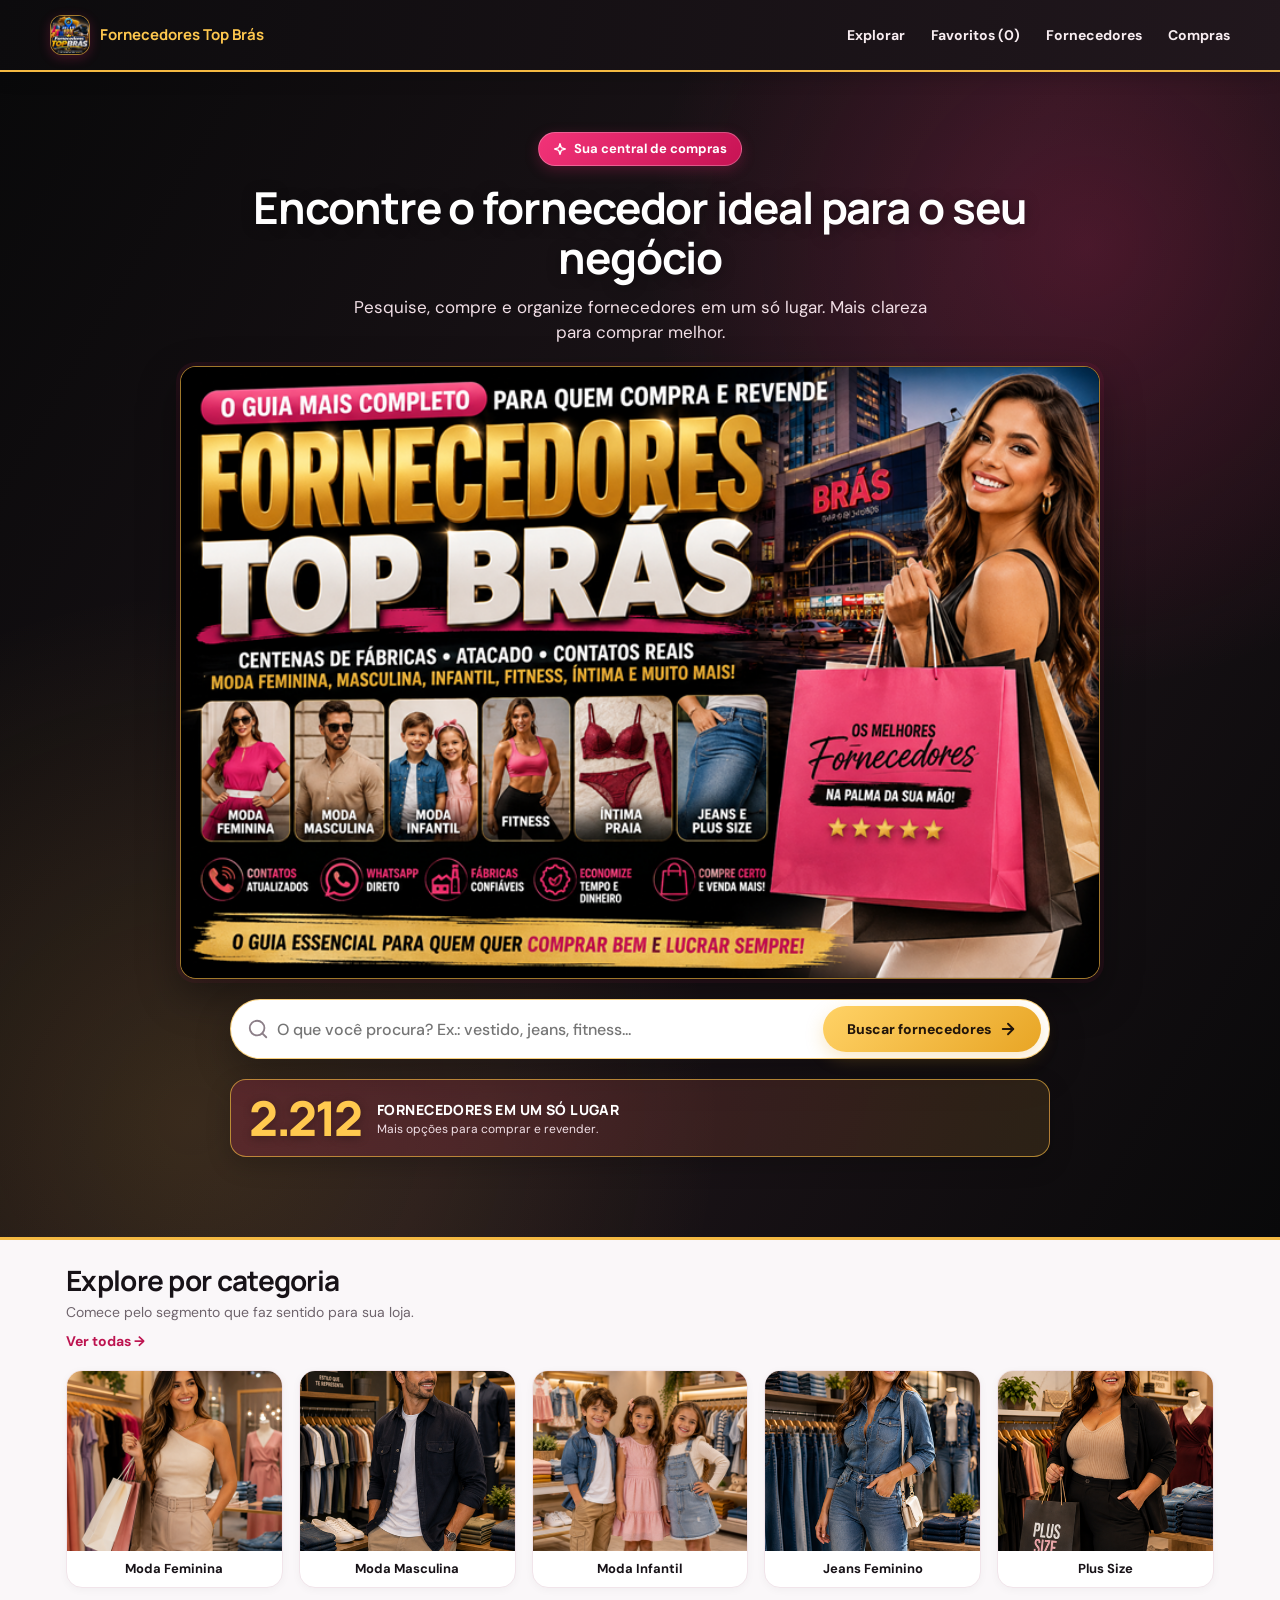
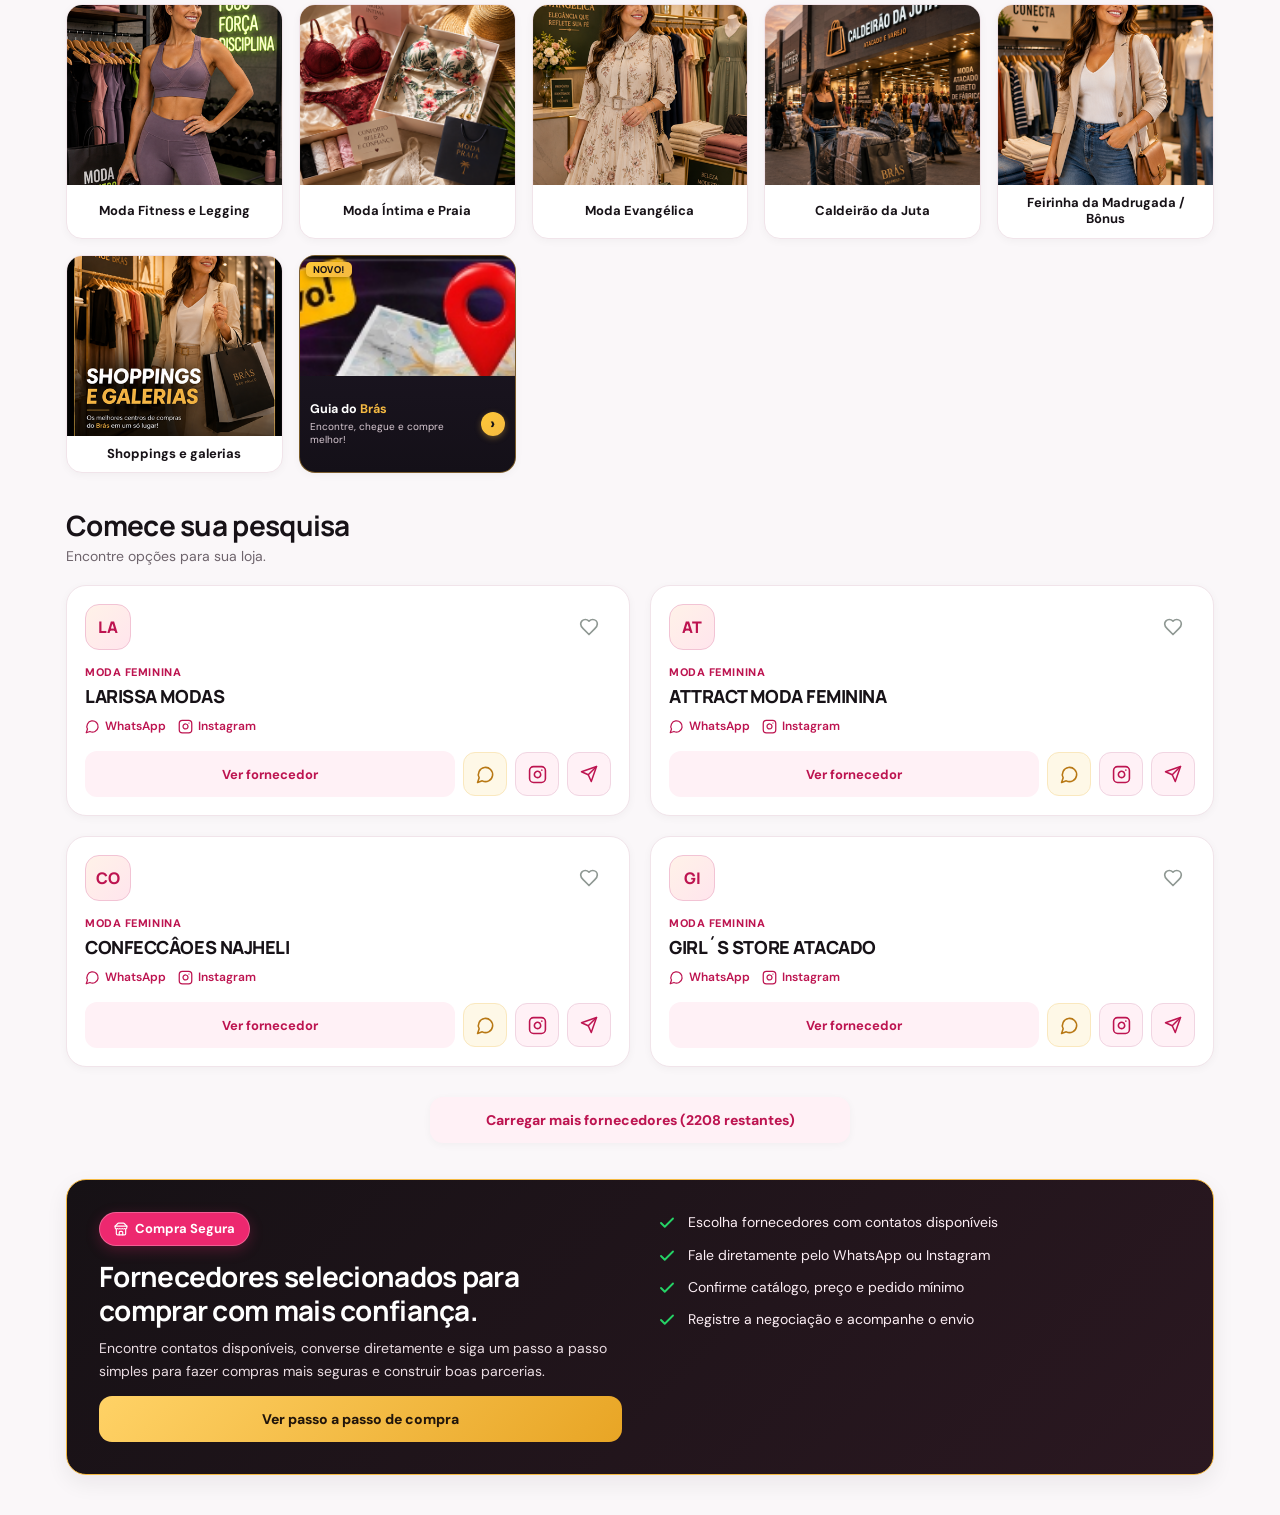
<file: index.html>
<!DOCTYPE html>
<html lang="pt-BR">
<head>
  <meta charset="utf-8" />
  <meta name="viewport" content="width=device-width, initial-scale=1.0, maximum-scale=5.0, viewport-fit=cover" />
  
  <!-- Facebook Domain Verification -->
  <meta name="facebook-domain-verification" content="ft5m39c0f0a52o89olgw6db3p6o39v" />
  
  <title>Central de Fornecedores — Fornecedores Top Brás</title>
  <meta name="description" content="Encontre o fornecedor ideal para o seu negócio no Brás. Mais de 2.200 fornecedores em um só lugar. Contatos, WhatsApp e Instagram oficiais." />
  
  <meta name="theme-color" content="#0c0b0d" />
  <meta name="mobile-web-app-capable" content="yes" />
  <meta name="apple-mobile-web-app-capable" content="yes" />
  <meta name="apple-mobile-web-app-status-bar-style" content="black-translucent" />
  <meta name="format-detection" content="telephone=no" />
  
  <link rel="icon" type="image/png" href="assets/fornecedores-top-bras-logo.png" />
  <link rel="apple-touch-icon" href="assets/fornecedores-top-bras-logo.png" />
  
  <!-- Fonts -->
  <link rel="preconnect" href="https://fonts.googleapis.com" />
  <link rel="preconnect" href="https://fonts.gstatic.com" crossorigin />
  <link href="https://fonts.googleapis.com/css2?family=DM+Sans:ital,opsz,wght@0,9..40,400;0,9..40,500;0,9..40,600;0,9..40,700;1,9..40,400&family=Manrope:wght@600;700;800;900&display=swap" rel="stylesheet" />
  
  <!-- App Stylesheet (Mobile First) -->
  <link rel="stylesheet" href="styles.css" />

  </head>
<body>

  <!-- ==========================================================================
       TOPBAR (MOBILE FIRST HEADER)
       ========================================================================== -->
  <header class="topbar">
    <a class="brand" href="/" id="brandLogoLink">
      <span class="brandmark">
        <img alt="Fornecedores Top Brás" width="38" height="38" src="assets/fornecedores-top-bras-logo.png" />
      </span>
      <span><b>Fornecedores Top Brás</b></span>
    </a>
    <nav class="desktop-nav">
      <a href="#explorar" id="navExplorar">Explorar</a>
      <a href="#favoritos" id="navFavoritos">Favoritos (<span id="desktopFavCount">0</span>)</a>
      <a href="#fornecedoresSection" id="navMeusFornecedores">Fornecedores</a>
      <a href="#compra-segura" id="navCompras">Compras</a>
      
    </nav>
  </header>

  <main>
    <!-- ==========================================================================
         1. HOME VIEW (HERO, CATEGORIES, SUPPLIERS LIST, COMPRA SEGURA)
         ========================================================================== -->
    <div id="homeView">
      
      <!-- HERO SECTION -->
      <section class="hero">
        <div class="hero-inner">
          <div class="hero-copy">
            <span class="pill">
              <svg xmlns="http://www.w3.org/2000/svg" width="14" height="14" viewBox="0 0 24 24" fill="none" stroke="currentColor" stroke-width="2.5" stroke-linecap="round" stroke-linejoin="round"><path d="m12 3-1.912 5.813a2 2 0 0 1-1.275 1.275L3 12l5.813 1.912a2 2 0 0 1 1.275 1.275L12 21l1.912-5.813a2 2 0 0 1 1.275-1.275L21 12l-5.813-1.912a2 2 0 0 1-1.275-1.275L12 3Z"/></svg>
              Sua central de compras
            </span>
            <h1>Encontre o fornecedor ideal para o seu negócio</h1>
            <p>Pesquise, compre e organize fornecedores em um só lugar. Mais clareza para comprar melhor.</p>
          </div>

          <div class="hero-banner">
            <img alt="Guia de fornecedores TOP Brás com categorias de moda" width="1536" height="1024" src="assets/fornecedores-top-bras.png" loading="eager" />
          </div>

          <form class="searchbar hero-search" id="heroSearchForm" onsubmit="return false;">
            <div class="search-input-wrapper">
              <svg xmlns="http://www.w3.org/2000/svg" width="22" height="22" viewBox="0 0 24 24" fill="none" stroke="currentColor" stroke-width="2" stroke-linecap="round" stroke-linejoin="round" class="search-icon"><circle cx="11" cy="11" r="8"></circle><path d="m21 21-4.3-4.3"></path></svg>
              <input id="mainSearchInput" type="search" placeholder="O que você procura? Ex.: vestido, jeans, fitness..." autocomplete="off" autocapitalize="none" />
              <button type="button" class="btn-clear-search" id="btnClearSearch" aria-label="Limpar busca" style="display:none;">✕</button>
            </div>
            <button type="submit" class="button orange btn-search-submit" id="mainSearchBtn">
              <span>Buscar fornecedores</span>
              <svg xmlns="http://www.w3.org/2000/svg" width="18" height="18" viewBox="0 0 24 24" fill="none" stroke="currentColor" stroke-width="2.5" stroke-linecap="round" stroke-linejoin="round"><path d="M5 12h14"></path><path d="m12 5 7 7-7 7"></path></svg>
            </button>
          </form>

          <div class="hero-proof">
            <strong>2.212</strong>
            <div>
              <b>fornecedores em um só lugar</b>
              <span>Mais opções para comprar e revender.</span>
            </div>
          </div>
        </div>
      </section>

      <!-- CONTAINER: CATEGORIES & SUPPLIERS -->
      <div class="container" id="explorar">
        
        <!-- CATEGORY GRID -->
        <section class="section-categories">
          <div class="section-title">
            <div>
              <h2>Explore por categoria</h2>
              <p>Comece pelo segmento que faz sentido para sua loja.</p>
            </div>
            <a class="text-link" href="#fornecedoresSection" id="btnVerTodas">Ver todas →</a>
          </div>

          <div class="category-grid" id="categoryGrid">
            <a class="category-card category-photo-card" href="#fornecedoresSection" data-cat="Moda Feminina">
              <img alt="Moda Feminina" loading="lazy" width="420" height="300" class="category-photo" src="assets/categories/01-moda-feminina.png" />
              <div class="category-meta"><b>Moda Feminina</b></div>
            </a>
            <a class="category-card category-photo-card" href="#fornecedoresSection" data-cat="Moda Masculina">
              <img alt="Moda Masculina" loading="lazy" width="420" height="300" class="category-photo" src="assets/categories/09-moda-masculina.png" />
              <div class="category-meta"><b>Moda Masculina</b></div>
            </a>
            <a class="category-card category-photo-card" href="#fornecedoresSection" data-cat="Moda Infantil">
              <img alt="Moda Infantil" loading="lazy" width="420" height="300" class="category-photo" src="assets/categories/08-moda-infantil.png" />
              <div class="category-meta"><b>Moda Infantil</b></div>
            </a>
            <a class="category-card category-photo-card" href="#fornecedoresSection" data-cat="Jeans">
              <img alt="Jeans Feminino" loading="lazy" width="420" height="300" class="category-photo" src="assets/categories/05-jeans-feminino.png" />
              <div class="category-meta"><b>Jeans Feminino</b></div>
            </a>
            <a class="category-card category-photo-card" href="#fornecedoresSection" data-cat="Plus Size">
              <img alt="Plus Size" loading="lazy" width="420" height="300" class="category-photo" src="assets/categories/06-plus-size.png" />
              <div class="category-meta"><b>Plus Size</b></div>
            </a>
            <a class="category-card category-photo-card" href="#fornecedoresSection" data-cat="Moda Fitness">
              <img alt="Moda Fitness e Legging" loading="lazy" width="420" height="300" class="category-photo" src="assets/categories/04-moda-fitness-legging.png" />
              <div class="category-meta"><b>Moda Fitness e Legging</b></div>
            </a>
            <a class="category-card category-photo-card" href="#fornecedoresSection" data-cat="Moda Íntima">
              <img alt="Moda Íntima e Praia" loading="lazy" width="420" height="300" class="category-photo" src="assets/categories/03-moda-intima-praia.png" />
              <div class="category-meta"><b>Moda Íntima e Praia</b></div>
            </a>
            <a class="category-card category-photo-card" href="#fornecedoresSection" data-cat="Moda Evangélica">
              <img alt="Moda Evangélica" loading="lazy" width="420" height="300" class="category-photo" src="assets/categories/07-moda-evangelica.png" />
              <div class="category-meta"><b>Moda Evangélica</b></div>
            </a>
            <a class="category-card category-photo-card" href="#fornecedoresSection" data-cat="Caldeirão da Juta">
              <img alt="Caldeirão da Juta" loading="lazy" width="420" height="300" class="category-photo" src="assets/categories/02-caldeirao-da-juta.png" />
              <div class="category-meta"><b>Caldeirão da Juta</b></div>
            </a>
            <a class="category-card category-photo-card" href="#fornecedoresSection" data-cat="Feirinha da Madrugada">
              <img alt="Feirinha da Madrugada / Bônus" loading="lazy" width="420" height="300" class="category-photo" src="assets/categories/10-feirinha-madrugada-bonus.png" />
              <div class="category-meta"><b>Feirinha da Madrugada / Bônus</b></div>
            </a>
            <a class="category-card category-photo-card" href="#fornecedoresSection" data-cat="Shoppings e galerias">
              <img alt="Shoppings e galerias" loading="lazy" width="420" height="300" class="category-photo" src="assets/categories/11-shoppings-galerias.png" />
              <div class="category-meta"><b>Shoppings e galerias</b></div>
            </a>
            <a class="category-card category-photo-card cat-card-guia" href="#guiaDoBrasSection" id="cardGuiaDoBras">
              <div style="position:relative; width:100%; height:120px; overflow:hidden; background:#1c1524;">
                <span class="cat-novo-badge">Novo!</span>
                <img alt="Guia do Brás" loading="lazy" width="420" height="300" class="category-photo" src="assets/categories/12-guia-do-bras.png" />
              </div>
              <div class="category-meta cat-meta-guia">
                <div class="cat-meta-guia-info">
                  <b>Guia do <span style="color:#f4b942;">Brás</span></b>
                  <small>Encontre, chegue e compre melhor!</small>
                </div>
                <span class="cat-arrow-btn">›</span>
              </div>
            </a>
          </div>
        </section>

        <!-- SEÇÃO: GUIA DO BRÁS NO APLICATIVO -->
        <section class="section-guia-app" id="guiaDoBrasSection" style="display:none;">
          <div class="guia-app-container">
            <div class="guia-app-top">
              <span class="guia-badge-novo">Novo!</span>
              <h3>Guia do <span style="color:#f4b942;">Brás</span></h3>
              <p>Encontre, chegue e compre melhor! Roteiro estratégico dos principais polos atacadistas.</p>
              <button type="button" class="btn-close-guia" id="btnBackFromGuia">✕ Fechar Guia</button>
            </div>

            <div class="guia-app-grid">
              <div class="guia-app-item">
                <span class="guia-app-icon">📍</span>
                <div>
                  <b>Caldeirão da Juta</b>
                  <p>Polo tradicional de confecções atacadistas. Roupas femininas com preço de fábrica e alta rotatividade.</p>
                  <small>Rua da Juta / Barão de Ladário</small>
                </div>
              </div>
              <div class="guia-app-item">
                <span class="guia-app-icon">👗</span>
                <div>
                  <b>Rua Miller &amp; Maria Marcolina</b>
                  <p>O centro da moda feminina, vestidos e alfaiataria fina para lojistas e revendedoras.</p>
                  <small>Rua Miller / Rua Maria Marcolina</small>
                </div>
              </div>
              <div class="guia-app-item">
                <span class="guia-app-icon">👖</span>
                <div>
                  <b>Circuito do Jeans &amp; Lingerie</b>
                  <p>Rua Xavantes e Rua Oriente: maior polo de jeanswear e confecção de moda íntima com pronta entrega.</p>
                  <small>Rua Xavantes / Rua Oriente</small>
                </div>
              </div>
              <div class="guia-app-item">
                <span class="guia-app-icon">🏢</span>
                <div>
                  <b>Shoppings e Galerias</b>
                  <p>Mega Polo, Shopping 900, Shopping Barão 125, Shopping Vautier e Galeria Pagé com conforto e ar-condicionado.</p>
                  <small>Monsenhor Andrade / Vautier</small>
                </div>
              </div>
            </div>
          </div>
        </section>

        <!-- FAST MOBILE CHIPS (ONE-HAND TOUCH FILTERING) -->
        <div class="category-chips-bar" id="categoryChipsBar" aria-label="Filtro rápido por segmento">
          <div class="category-chips-scroll">
            <button type="button" class="chip active" data-cat="">Todos (2.212)</button>
            <button type="button" class="chip" data-cat="Shoppings e galerias">Shoppings</button>
            <button type="button" class="chip" data-cat="Moda Feminina">Feminina</button>
            <button type="button" class="chip" data-cat="Moda Masculina">Masculina</button>
            <button type="button" class="chip" data-cat="Moda Infantil">Infantil</button>
            <button type="button" class="chip" data-cat="Jeans">Jeans</button>
            <button type="button" class="chip" data-cat="Plus Size">Plus Size</button>
            <button type="button" class="chip" data-cat="Moda Fitness">Fitness</button>
            <button type="button" class="chip" data-cat="Moda Íntima">Íntima</button>
            <button type="button" class="chip" data-cat="Moda Evangélica">Evangélica</button>
            <button type="button" class="chip" data-cat="Caldeirão da Juta">Caldeirão</button>
            <button type="button" class="chip" data-cat="Feirinha da Madrugada">Feirinha</button>
          </div>
        </div>

        <!-- SUPPLIERS GRID SECTION -->
        <section class="section" id="fornecedoresSection">
          <div class="section-title suppliers-header-flex">
            <div>
              <h2 id="suppliersTitle">Comece sua pesquisa</h2>
              <p id="suppliersSubtitle">Encontre opções para sua loja.</p>
            </div>
            <div class="filter-controls-wrap">
              <span id="activeFilterBadge" style="display:none;" class="filter-active-pill"></span>
              <button id="btnLimparFiltro" style="display:none;" class="btn-clear-filter">Limpar filtro ✕</button>
            </div>
          </div>

          <div class="supplier-grid" id="suppliersGrid">
            <!-- Renderizado dinamicamente via app.js -->
          </div>

          <div class="load-more-container" id="loadMoreBox">
            <button type="button" class="button secondary btn-load-more" id="btnCarregarMais">
              Carregar mais fornecedores
            </button>
          </div>
        </section>

        <!-- COMPRA SEGURA SECTION -->
        <section class="section safe" id="compra-segura">
          <div class="safe-content">
            <span class="pill pill-safe">
              <svg xmlns="http://www.w3.org/2000/svg" width="14" height="14" viewBox="0 0 24 24" fill="none" stroke="currentColor" stroke-width="2" stroke-linecap="round" stroke-linejoin="round"><path d="m2 7 4.41-4.41A2 2 0 0 1 7.83 2h8.34a2 2 0 0 1 1.42.59L22 7"></path><path d="M4 12v8a2 2 0 0 0 2 2h12a2 2 0 0 0 2-2v-8"></path><path d="M15 22v-4a2 2 0 0 0-2-2h-2a2 2 0 0 0-2 2v4"></path><path d="M2 7h20"></path><path d="M22 7v3a2 2 0 0 1-2 2a2.7 2.7 0 0 1-1.59-.63.7.7 0 0 0-.82 0A2.7 2.7 0 0 1 16 12a2.7 2.7 0 0 1-1.59-.63.7.7 0 0 0-.82 0A2.7 2.7 0 0 1 12 12a2.7 2.7 0 0 1-1.59-.63.7.7 0 0 0-.82 0A2.7 2.7 0 0 1 8 12a2.7 2.7 0 0 1-1.59-.63.7.7 0 0 0-.82 0A2.7 2.7 0 0 1 4 12a2 2 0 0 1-2-2V7"></path></svg> 
              Compra Segura
            </span>
            <h2>Fornecedores selecionados para comprar com mais confiança.</h2>
            <p>Encontre contatos disponíveis, converse diretamente e siga um passo a passo simples para fazer compras mais seguras e construir boas parcerias.</p>
            <button type="button" class="button btn-safe-action" id="btnPassoAPasso">Ver passo a passo de compra</button>
          </div>
          <ul class="safe-list">
            <li>
              <svg xmlns="http://www.w3.org/2000/svg" width="18" height="18" viewBox="0 0 24 24" fill="none" stroke="#25d366" stroke-width="2.5" stroke-linecap="round" stroke-linejoin="round"><path d="M20 6 9 17l-5-5"/></svg>
              <span>Escolha fornecedores com contatos disponíveis</span>
            </li>
            <li>
              <svg xmlns="http://www.w3.org/2000/svg" width="18" height="18" viewBox="0 0 24 24" fill="none" stroke="#25d366" stroke-width="2.5" stroke-linecap="round" stroke-linejoin="round"><path d="M20 6 9 17l-5-5"/></svg>
              <span>Fale diretamente pelo WhatsApp ou Instagram</span>
            </li>
            <li>
              <svg xmlns="http://www.w3.org/2000/svg" width="18" height="18" viewBox="0 0 24 24" fill="none" stroke="#25d366" stroke-width="2.5" stroke-linecap="round" stroke-linejoin="round"><path d="M20 6 9 17l-5-5"/></svg>
              <span>Confirme catálogo, preço e pedido mínimo</span>
            </li>
            <li>
              <svg xmlns="http://www.w3.org/2000/svg" width="18" height="18" viewBox="0 0 24 24" fill="none" stroke="#25d366" stroke-width="2.5" stroke-linecap="round" stroke-linejoin="round"><path d="M20 6 9 17l-5-5"/></svg>
              <span>Registre a negociação e acompanhe o envio</span>
            </li>
          </ul>
        </section>

      </div>
    </div>

    <!-- ==========================================================================
         2. INTERNAL SUPPLIER DETAIL VIEW (MOBILE FIRST LAYOUT)
         ========================================================================== -->
    <div id="detailView" style="display:none;">
      <div class="container detail-container">
        <!-- TOP BACK BUTTON -->
        <div class="detail-back-bar">
          <a href="/" class="btn-back-nav" id="btnBackToHome">
            <svg xmlns="http://www.w3.org/2000/svg" width="20" height="20" viewBox="0 0 24 24" fill="none" stroke="currentColor" stroke-width="2.5" stroke-linecap="round" stroke-linejoin="round"><path d="m15 18-6-6 6-6"/></svg>
            <span>Voltar para todos os fornecedores</span>
          </a>
        </div>

        <!-- STORE HEADER CARD (ALWAYS VISIBLE FIRST ON MOBILE) -->
        <div class="store-hero-card">
          <div class="avatar store-avatar-large" id="detailAvatar">Sh</div>
          <div class="store-hero-meta">
            <h1 id="detailTitle">Shopping 900</h1>
            <div class="store-badge-group">
              <span class="badge" id="detailBadge">Shoppings e galerias</span>
              <span class="badge badge-verified">
                <svg xmlns="http://www.w3.org/2000/svg" width="13" height="13" viewBox="0 0 24 24" fill="currentColor"><path d="m9 12 2 2 4-4m6 2a9 9 0 1 1-18 0 9 9 0 0 1 18 0z"/></svg>
                Fornecedor Verificado
              </span>
            </div>
          </div>
        </div>

        <div class="detail-grid">
          <!-- QUICK ACTIONS (TOUCH OPTIMIZED) -->
          <aside class="detail-actions-col">
            <div class="side-card">
              <h3>Ações rápidas</h3>
              <div class="action-stack">
                <a class="button btn-action-zap" id="detailZapBtn" target="_blank" rel="noopener noreferrer" href="#">
                  <svg xmlns="http://www.w3.org/2000/svg" width="20" height="20" viewBox="0 0 24 24" fill="none" stroke="currentColor" stroke-width="2.2" stroke-linecap="round" stroke-linejoin="round"><path d="M7.9 20A9 9 0 1 0 4 16.1L2 22Z"></path></svg> 
                  <span>Chamar no WhatsApp</span>
                </a>

                <!-- DIRECT GPS NAVIGATION LINK -->
                <a class="button btn-action-gps" id="detailGpsBtn" target="_blank" rel="noopener noreferrer" href="#" aria-label="Como chegar no fornecedor com GPS">
                  <svg xmlns="http://www.w3.org/2000/svg" width="20" height="20" viewBox="0 0 24 24" fill="none" stroke="currentColor" stroke-width="2.2" stroke-linecap="round" stroke-linejoin="round"><polygon points="3 11 22 2 13 21 11 13 3 11"></polygon></svg> 
                  <span>Como chegar (GPS)</span>
                </a>

                <a class="button secondary btn-action-insta" id="detailInstaBtn" target="_blank" rel="noopener noreferrer" href="#">
                  <svg xmlns="http://www.w3.org/2000/svg" width="20" height="20" viewBox="0 0 24 24" fill="none" stroke="currentColor" stroke-width="2.2" stroke-linecap="round" stroke-linejoin="round"><rect width="20" height="20" x="2" y="2" rx="5" ry="5"></rect><path d="M16 11.37A4 4 0 1 1 12.63 8 4 4 0 0 1 16 11.37z"></path><line x1="17.5" x2="17.51" y1="6.5" y2="6.5"></line></svg> 
                  <span>Abrir Instagram</span>
                </a>

                <button class="button secondary btn-action-tool" type="button" id="detailToggleFavBtn">
                  <svg xmlns="http://www.w3.org/2000/svg" width="18" height="18" viewBox="0 0 24 24" fill="none" stroke="currentColor" stroke-width="2" stroke-linecap="round" stroke-linejoin="round"><path d="M19 14c1.49-1.46 3-3.21 3-5.5A5.5 5.5 0 0 0 16.5 3c-1.76 0-3 .5-4.5 2-1.5-1.5-2.74-2-4.5-2A5.5 5.5 0 0 0 2 8.5c0 2.3 1.5 4.05 3 5.5l7 7Z"></path></svg> 
                  <span>Adicionar aos favoritos</span>
                </button>

                <button class="button secondary btn-action-tool" type="button" id="detailAddMeusFornecedoresBtn">
                  <svg xmlns="http://www.w3.org/2000/svg" width="18" height="18" viewBox="0 0 24 24" fill="none" stroke="currentColor" stroke-width="2" stroke-linecap="round" stroke-linejoin="round"><path d="m16 16 2 2 4-4"></path><path d="M21 10V8a2 2 0 0 0-1-1.73l-7-4a2 2 0 0 0-2 0l-7 4A2 2 0 0 0 3 8v8a2 2 0 0 0 1 1.73l7 4a2 2 0 0 0 2 0l2-1.14"></path><path d="m7.5 4.27 9 5.15"></path><polyline points="3.29 7 12 12 20.71 7"></polyline><line x1="12" x2="12" y1="22" y2="12"></line></svg> 
                  <span>Adicionar aos meus fornecedores</span>
                </button>

                <div class="field form-field-block">
                  <label for="detailClassifySelect">Classificar fornecedor:</label>
                  <select class="select custom-select" id="detailClassifySelect">
                    <option value="" disabled="" selected="">Selecionar status...</option>
                    <option>Quero conhecer</option>
                    <option>Entrei em contato</option>
                    <option>Aguardando resposta</option>
                    <option>Negociando</option>
                    <option>Fiz minha primeira compra</option>
                    <option>Fornecedor aprovado</option>
                    <option>Favorito</option>
                    <option>Não recomendo</option>
                    <option>Contato aparentemente desatualizado</option>
                  </select>
                </div>

                <div class="field form-field-block">
                  <label for="detailNoteTextarea">Minhas Anotações:</label>
                  <textarea class="textarea custom-textarea" id="detailNoteTextarea" placeholder="Escreva suas anotações, preços ou observações aqui..."></textarea>
                </div>
                
                <button class="button secondary btn-save-note" type="button" id="detailSaveNoteBtn">
                  <svg xmlns="http://www.w3.org/2000/svg" width="18" height="18" viewBox="0 0 24 24" fill="none" stroke="currentColor" stroke-width="2" stroke-linecap="round" stroke-linejoin="round"><path d="M13.4 2H6a2 2 0 0 0-2 2v16a2 2 0 0 0 2 2h12a2 2 0 0 0 2-2v-7.4"></path><path d="M2 6h4"></path><path d="M2 10h4"></path><path d="M2 14h4"></path><path d="M2 18h4"></path><path d="M21.378 5.626a1 1 0 1 0-3.004-3.004l-5.01 5.012a2 2 0 0 0-.506.854l-.837 2.87a.5.5 0 0 0 .62.62l2.87-.837a2 2 0 0 0 .854-.506z"></path></svg> 
                  <span>Salvar anotação</span>
                </button>
              </div>
            </div>
          </aside>

          <!-- MAIN DETAILS ARTICLE -->
          <article class="detail-card">
            <h3>Informações completas</h3>
            <div class="details" id="detailItemsList">
              <!-- Dynamically populated detail items -->
            </div>
          </article>
        </div>
      </div>
    </div>
  </main>

  <!-- ==========================================================================
       BOTTOM NAVIGATION (MOBILE FIRST)
       ========================================================================== -->
  <nav class="bottom-nav" aria-label="Navegação móvel">
    <a class="active" href="#" id="bottomNavInicio">
      <svg xmlns="http://www.w3.org/2000/svg" width="22" height="22" viewBox="0 0 24 24" fill="none" stroke="currentColor" stroke-width="2" stroke-linecap="round" stroke-linejoin="round"><path d="M15 21v-8a1 1 0 0 0-1-1h-4a1 1 0 0 0-1 1v8"></path><path d="M3 10a2 2 0 0 1 .709-1.528l7-5.999a2 2 0 0 1 2.582 0l7 5.999A2 2 0 0 1 21 10v9a2 2 0 0 1-2 2H5a2 2 0 0 1-2-2z"></path></svg>
      <span>Início</span>
    </a>
    <a href="#fornecedoresSection" id="bottomNavBuscar">
      <svg xmlns="http://www.w3.org/2000/svg" width="22" height="22" viewBox="0 0 24 24" fill="none" stroke="currentColor" stroke-width="2" stroke-linecap="round" stroke-linejoin="round"><circle cx="11" cy="11" r="8"></circle><path d="m21 21-4.3-4.3"></path></svg>
      <span>Buscar</span>
    </a>
    <a href="#favoritos" id="bottomNavFavoritos">
      <div class="nav-icon-wrap">
        <svg xmlns="http://www.w3.org/2000/svg" width="22" height="22" viewBox="0 0 24 24" fill="none" stroke="currentColor" stroke-width="2" stroke-linecap="round" stroke-linejoin="round"><path d="M19 14c1.49-1.46 3-3.21 3-5.5A5.5 5.5 0 0 0 16.5 3c-1.76 0-3 .5-4.5 2-1.5-1.5-2.74-2-4.5-2A5.5 5.5 0 0 0 2 8.5c0 2.3 1.5 4.05 3 5.5l7 7Z"></path></svg>
        <span class="nav-fav-badge" id="mobileFavBadge" style="display:none;">0</span>
      </div>
      <span>Favoritos</span>
    </a>
    <a href="#fornecedoresSection" id="bottomNavFornecedores">
      <svg xmlns="http://www.w3.org/2000/svg" width="22" height="22" viewBox="0 0 24 24" fill="none" stroke="currentColor" stroke-width="2" stroke-linecap="round" stroke-linejoin="round"><path d="M11 21.73a2 2 0 0 0 2 0l7-4A2 2 0 0 0 21 16V8a2 2 0 0 0-1-1.73l-7-4a2 2 0 0 0-2 0l-7 4A2 2 0 0 0 3 8v8a2 2 0 0 0 1 1.73z"></path><path d="M12 22V12"></path><path d="m3.3 7 7.703 4.734a2 2 0 0 0 1.994 0L20.7 7"></path><path d="m7.5 4.27 9 5.15"></path></svg>
      <span>Lojas</span>
    </a>
    <a href="#compra-segura" id="bottomNavPerfil">
      <svg xmlns="http://www.w3.org/2000/svg" width="22" height="22" viewBox="0 0 24 24" fill="none" stroke="currentColor" stroke-width="2" stroke-linecap="round" stroke-linejoin="round"><circle cx="12" cy="8" r="5"></circle><path d="M20 21a8 8 0 0 0-16 0"></path></svg>
      <span>Dicas</span>
    </a>
  </nav>

  <!-- TOAST FEEDBACK -->
  <div class="toast-msg" id="toast">⭐ Fornecedor salvo nos favoritos!</div>

  <!-- SUPPLIERS DATABASE (2.212 FORNECEDORES) -->
  <script src="fornecedores_data.js"></script>

  <!-- APPLICATION LOGIC -->
  <script src="app.js"></script>

</body>
</html>
</file>
<file: styles.css>
/* ==========================================================================
   FORNECEDORES TOP BRÁS — MOBILE FIRST DESIGN SYSTEM
   Metodologia Mobile-First: Base para Celulares + Breakpoints Progressivos
   Prioridade Absoluta: Smartphones (iOS & Android)
   ========================================================================== */

/* --------------------------------------------------------------------------
   1. CSS VARIABLES & THEME TOKENS
   -------------------------------------------------------------------------- */
:root {
  --ink: #171217;
  --ink-secondary: #3b2f3a;
  --muted: #6e646c;
  --dark-header: #0c0b0d;
  --dark-hero: #171318;
  --pink: #ed286f;
  --pink-dark: #bd1450;
  --pink-subtle: #fff1f6;
  --pink-border: #f1d5e2;
  --gold: #f4b942;
  --gold-dark: #b87814;
  --gold-subtle: #fef8e7;
  --gold-border: #fae8be;
  --green-whatsapp: #25d366;
  --green-whatsapp-dark: #128c7e;
  --mint: #ffe5ef;
  --bg: #faf7f9;
  --card-bg: #ffffff;
  --line: #f1e4ea;
  --line-strong: #e2ced8;
  --shadow-sm: 0 2px 8px rgba(32, 16, 24, 0.04);
  --shadow-md: 0 8px 22px rgba(32, 16, 24, 0.07);
  --shadow-lg: 0 16px 40px rgba(32, 16, 24, 0.12);
  --radius-sm: 10px;
  --radius-md: 16px;
  --radius-lg: 20px;
  --radius-pill: 9999px;
  --font-base: "DM Sans", -apple-system, BlinkMacSystemFont, "Segoe UI", Roboto, sans-serif;
  --font-display: "Manrope", -apple-system, BlinkMacSystemFont, "Segoe UI", Roboto, sans-serif;
  --topbar-height: 60px;
  --bottom-bar-height: 62px;
}

/* --------------------------------------------------------------------------
   2. MOBILE FIRST RESETS & ACCESSIBILITY
   -------------------------------------------------------------------------- */
*, *::before, *::after {
  box-sizing: border-box;
  -webkit-tap-highlight-color: transparent;
}

html {
  scroll-behavior: smooth;
  -webkit-text-size-adjust: 100%;
}

body {
  margin: 0;
  padding: 0;
  background: var(--bg);
  color: var(--ink);
  font-family: var(--font-base);
  font-size: 15px;
  line-height: 1.5;
  overflow-x: hidden;
  width: 100%;
  min-height: 100vh;
  /* Bottom padding to avoid mobile bottom-nav overlap */
  padding-bottom: calc(var(--bottom-bar-height) + env(safe-area-inset-bottom, 12px) + 20px);
}

h1, h2, h3, h4, h5, h6 {
  font-family: var(--font-display);
  margin: 0;
  color: var(--ink);
  letter-spacing: -0.025em;
  line-height: 1.2;
}

a {
  text-decoration: none;
  color: inherit;
  touch-action: manipulation;
}

/* 16px font on inputs/selects/textareas completely prevents iOS Safari auto-zoom */
button, input, select, textarea {
  font-family: inherit;
  font-size: 16px;
  color: inherit;
  touch-action: manipulation;
}

button {
  cursor: pointer;
  border: none;
  background: none;
}

img {
  max-width: 100%;
  height: auto;
  display: block;
}

/* Touch active micro-feedback */
button:active, .button:active, .icon-button:active, .chip:active {
  transform: scale(0.97);
  transition: transform 0.08s ease;
}

/* --------------------------------------------------------------------------
   3. TOPBAR (HEADER) — MOBILE FIRST
   -------------------------------------------------------------------------- */
.topbar {
  height: var(--topbar-height);
  padding: 0 16px;
  padding-top: env(safe-area-inset-top, 0px);
  display: flex;
  align-items: center;
  justify-content: space-between;
  background: linear-gradient(100deg, #0c0b0d, #21171d);
  border-bottom: 2px solid var(--gold);
  box-shadow: 0 4px 18px rgba(0, 0, 0, 0.2);
  position: sticky;
  top: 0;
  z-index: 100;
  backdrop-filter: blur(12px);
  -webkit-backdrop-filter: blur(12px);
}

.brand {
  display: flex;
  align-items: center;
  gap: 10px;
  color: #fff;
  font-family: var(--font-display);
  font-weight: 700;
  font-size: 15px;
  min-width: 0;
}

.brandmark {
  width: 40px;
  height: 40px;
  min-width: 40px;
  border-radius: 12px;
  background: #080709;
  border: 1px solid rgba(244, 185, 66, 0.65);
  box-shadow: 0 3px 12px rgba(237, 40, 111, 0.24);
  overflow: hidden;
  display: grid;
  place-items: center;
}

.brandmark img {
  width: 100%;
  height: 100%;
  object-fit: cover;
}

.brand b {
  color: #ffc84e;
  white-space: nowrap;
  overflow: hidden;
  text-overflow: ellipsis;
}

.desktop-nav {
  display: none; /* Hidden on mobile by default */
}

/* --------------------------------------------------------------------------
   4. HERO SECTION — MOBILE FIRST
   -------------------------------------------------------------------------- */
.hero {
  background: radial-gradient(circle at 85% 15%, rgba(237, 40, 111, 0.22), transparent 30%),
              radial-gradient(circle at 15% 90%, rgba(244, 185, 66, 0.15), transparent 35%),
              linear-gradient(120deg, #09090a, #1e151a 55%, #09090a);
  border-bottom: 3px solid var(--gold);
  color: #fff;
  position: relative;
  overflow: hidden;
}

.hero-inner {
  padding: 24px 16px 32px;
  max-width: 1180px;
  margin: 0 auto;
  position: relative;
  z-index: 2;
}

.hero-copy {
  text-align: center;
  max-width: 780px;
  margin: 0 auto;
}

.pill {
  display: inline-flex;
  align-items: center;
  gap: 7px;
  background: linear-gradient(135deg, #f23378, #c71354);
  color: #fff;
  padding: 6px 14px;
  border: 1px solid rgba(255, 255, 255, 0.25);
  border-radius: var(--radius-pill);
  font-size: 13px;
  font-weight: 700;
  box-shadow: 0 4px 14px rgba(237, 40, 111, 0.25);
}

.hero h1 {
  font-size: clamp(23px, 6.2vw, 44px);
  line-height: 1.15;
  margin: 16px 0 12px;
  color: #fff;
  text-shadow: 0 2px 14px rgba(0, 0, 0, 0.35);
}

.hero p {
  color: #f1dfe6;
  font-size: clamp(14px, 3.8vw, 17px);
  line-height: 1.5;
  margin: 0 auto;
  max-width: 580px;
}

.hero-banner {
  margin: 20px auto 0;
  max-width: 920px;
  border-radius: 16px;
  overflow: hidden;
  border: 1.5px solid rgba(244, 185, 66, 0.65);
  box-shadow: 0 16px 42px rgba(0, 0, 0, 0.4), 0 0 0 4px rgba(237, 40, 111, 0.08);
  background: #000;
}

.hero-banner img {
  width: 100%;
  height: auto;
  display: block;
}

/* --------------------------------------------------------------------------
   5. SEARCHBAR (MOBILE FIRST)
   -------------------------------------------------------------------------- */
.searchbar {
  margin: 20px auto 0;
  max-width: 820px;
  background: #ffffff;
  border-radius: 18px;
  padding: 8px;
  border: 1.5px solid rgba(244, 185, 66, 0.7);
  box-shadow: 0 14px 36px rgba(0, 0, 0, 0.28);
  display: flex;
  flex-direction: column;
  gap: 8px;
}

.search-input-wrapper {
  display: flex;
  align-items: center;
  gap: 8px;
  padding: 4px 8px;
  flex: 1;
}

.search-input-wrapper svg.search-icon {
  color: #8c7f88;
  flex-shrink: 0;
}

.search-input-wrapper input {
  flex: 1;
  min-width: 0;
  border: none;
  outline: none;
  padding: 8px 0;
  color: var(--ink);
  font-weight: 500;
  background: transparent;
}

.btn-clear-search {
  width: 32px;
  height: 32px;
  border-radius: 50%;
  background: #f1e4ea;
  color: var(--muted);
  display: flex;
  align-items: center;
  justify-content: center;
  font-size: 13px;
  font-weight: bold;
  flex-shrink: 0;
  cursor: pointer;
}

.btn-search-submit {
  width: 100%;
  min-height: 48px;
  border-radius: 13px;
  background: linear-gradient(135deg, #ffd266, #e8a525);
  color: #21150b;
  font-weight: 800;
  font-size: 15px;
  display: flex;
  align-items: center;
  justify-content: center;
  gap: 8px;
  box-shadow: 0 6px 18px rgba(232, 165, 37, 0.25);
}

.hero-proof {
  margin: 20px auto 0;
  max-width: 820px;
  display: flex;
  align-items: center;
  gap: 16px;
  padding: 14px 18px;
  border: 1.5px solid rgba(244, 185, 66, 0.65);
  border-radius: 16px;
  background: linear-gradient(105deg, rgba(237, 40, 111, 0.18), rgba(244, 185, 66, 0.12));
  box-shadow: 0 8px 24px rgba(0, 0, 0, 0.2);
}

.hero-proof strong {
  font: 800 clamp(30px, 7vw, 48px)/1 var(--font-display);
  color: #ffc94f;
  letter-spacing: -0.05em;
  text-shadow: 0 2px 10px rgba(0, 0, 0, 0.3);
  flex-shrink: 0;
}

.hero-proof div {
  display: flex;
  flex-direction: column;
  gap: 2px;
  text-align: left;
}

.hero-proof b {
  font: 800 14px var(--font-display);
  color: #fff;
  text-transform: uppercase;
  letter-spacing: 0.03em;
}

.hero-proof span {
  font-size: 12px;
  color: #f1dfe6;
  line-height: 1.35;
}

/* --------------------------------------------------------------------------
   6. CONTAINER & SECTION HEADERS
   -------------------------------------------------------------------------- */
.container {
  max-width: 1180px;
  margin: 0 auto;
  padding: 24px 16px 40px;
}

.section {
  margin-top: 36px;
}

.section-title {
  display: flex;
  flex-direction: column;
  gap: 8px;
  margin-bottom: 18px;
}

.section-title h2 {
  font-size: clamp(20px, 5.2vw, 28px);
  color: var(--ink);
}

.section-title p {
  color: var(--muted);
  font-size: 14px;
  margin: 4px 0 0;
}

.text-link {
  color: var(--pink-dark);
  font-weight: 700;
  font-size: 14px;
  display: inline-flex;
  align-items: center;
  gap: 4px;
}

/* --------------------------------------------------------------------------
   7. FAST CATEGORY CHIPS (ONE-HAND MOBILE SWIPE)
   -------------------------------------------------------------------------- */
.category-chips-bar {
  margin: 22px 0 14px;
  width: 100%;
  overflow: hidden;
}

.category-chips-scroll {
  display: flex;
  gap: 8px;
  overflow-x: auto;
  -webkit-overflow-scrolling: touch;
  scrollbar-width: none;
  padding: 4px 2px 10px;
}

.category-chips-scroll::-webkit-scrollbar {
  display: none;
}

.chip {
  flex-shrink: 0;
  height: 38px;
  padding: 0 15px;
  border-radius: var(--radius-pill);
  background: #ffffff;
  border: 1px solid var(--line);
  color: var(--ink-secondary);
  font-size: 13px;
  font-weight: 700;
  display: inline-flex;
  align-items: center;
  justify-content: center;
  white-space: nowrap;
  box-shadow: var(--shadow-sm);
  transition: all 0.2s ease;
}

.chip:hover, .chip.active {
  background: linear-gradient(135deg, #ed286f, #bd1450);
  color: #ffffff;
  border-color: #bd1450;
  box-shadow: 0 4px 14px rgba(237, 40, 111, 0.28);
}

/* --------------------------------------------------------------------------
   8. CATEGORY PHOTO GRID — MOBILE FIRST
   -------------------------------------------------------------------------- */
.category-grid {
  display: grid;
  grid-template-columns: repeat(2, 1fr);
  gap: 12px;
}

.category-photo-card {
  background: #ffffff;
  border: 1px solid var(--line);
  border-radius: 16px;
  overflow: hidden;
  box-shadow: var(--shadow-sm);
  transition: all 0.2s ease;
  display: flex;
  flex-direction: column;
}

.category-photo {
  width: 100%;
  height: 120px;
  object-fit: cover;
  object-position: center;
  background: linear-gradient(145deg, #fff7ec, #ffe8f1);
  display: block;
}

.category-meta {
  padding: 10px 12px;
  text-align: center;
  flex: 1;
  display: flex;
  align-items: center;
  justify-content: center;
}

.category-meta b {
  font-size: 13px;
  font-weight: 700;
  color: var(--ink);
  line-height: 1.25;
}

/* Card e Seção Guia do Brás */
.cat-card-guia {
  background: linear-gradient(180deg, #1f1826 0%, #141018 100%) !important;
  border: 1.5px solid rgba(244, 185, 66, 0.45) !important;
  cursor: pointer;
  position: relative;
  text-decoration: none;
}

.cat-card-guia:hover {
  border-color: #f4b942 !important;
  box-shadow: 0 6px 18px rgba(244, 185, 66, 0.25) !important;
}

.cat-novo-badge {
  position: absolute;
  top: 6px;
  left: 6px;
  background: linear-gradient(135deg, #ffc837 0%, #f4b942 100%);
  color: #171217;
  font-family: var(--font-display, inherit);
  font-size: 9.5px;
  font-weight: 900;
  padding: 2px 7px;
  border-radius: 5px;
  text-transform: uppercase;
  letter-spacing: 0.03em;
  box-shadow: 0 2px 6px rgba(0, 0, 0, 0.35);
  z-index: 5;
  line-height: 1.2;
}

.cat-meta-guia {
  display: flex !important;
  align-items: center !important;
  justify-content: space-between !important;
  text-align: left !important;
  padding: 8px 10px !important;
}

.cat-meta-guia-info {
  flex: 1;
}

.cat-meta-guia-info b {
  color: #ffffff !important;
  font-size: 12.5px;
  display: block;
}

.cat-meta-guia-info small {
  color: #d8c9d2;
  font-size: 10px;
  line-height: 1.3;
  display: block;
  margin-top: 2px;
}

.cat-arrow-btn {
  width: 24px;
  height: 24px;
  border-radius: 50%;
  background: linear-gradient(135deg, #ffc837 0%, #f4b942 100%);
  color: #171217;
  display: flex;
  align-items: center;
  justify-content: center;
  font-weight: 900;
  font-size: 16px;
  flex-shrink: 0;
  box-shadow: 0 2px 6px rgba(244, 185, 66, 0.35);
}

.section-guia-app {
  background: #141117;
  border: 1.5px solid rgba(244, 185, 66, 0.35);
  border-radius: 16px;
  padding: 18px 14px;
  margin: 16px 0;
  color: #ffffff;
}

.guia-app-top {
  position: relative;
  margin-bottom: 16px;
  padding-bottom: 12px;
  border-bottom: 1px solid rgba(255, 255, 255, 0.08);
}

.guia-app-top .guia-badge-novo {
  background: linear-gradient(135deg, #ffc837 0%, #f4b942 100%);
  color: #171217;
  font-size: 9.5px;
  font-weight: 900;
  padding: 2px 7px;
  border-radius: 5px;
  text-transform: uppercase;
  display: inline-block;
  margin-bottom: 6px;
}

.guia-app-top h3 {
  font-size: 18px;
  color: #ffffff;
  margin-bottom: 4px;
}

.guia-app-top p {
  font-size: 13px;
  color: #d8c9d2;
  margin-bottom: 10px;
}

.btn-close-guia {
  background: rgba(255, 255, 255, 0.08);
  color: #f1dfe6;
  padding: 6px 12px;
  border-radius: 8px;
  font-size: 12px;
  font-weight: 700;
}

.guia-app-grid {
  display: flex;
  flex-direction: column;
  gap: 10px;
}

.guia-app-item {
  display: flex;
  gap: 12px;
  align-items: flex-start;
  background: rgba(255, 255, 255, 0.03);
  padding: 12px;
  border-radius: 10px;
  border: 1px solid rgba(255, 255, 255, 0.06);
}

.guia-app-icon {
  font-size: 22px;
  flex-shrink: 0;
}

.guia-app-item b {
  display: block;
  font-size: 13.5px;
  color: #ffffff;
  margin-bottom: 2px;
}

.guia-app-item p {
  font-size: 12.5px;
  color: #d8c9d2;
  line-height: 1.4;
  margin-bottom: 4px;
}

.guia-app-item small {
  color: #f4b942;
  font-size: 11px;
  font-weight: 600;
}

/* --------------------------------------------------------------------------
   9. SUPPLIERS GRID & CARDS (MOBILE FIRST - TOUCH FRIENDLY)
   -------------------------------------------------------------------------- */
.suppliers-header-flex {
  display: flex;
  flex-direction: column;
  gap: 10px;
}

.filter-controls-wrap {
  display: flex;
  align-items: center;
  gap: 10px;
  flex-wrap: wrap;
}

.filter-active-pill {
  background: var(--mint);
  color: var(--pink-dark);
  font-size: 12px;
  font-weight: 700;
  padding: 5px 12px;
  border-radius: var(--radius-pill);
  border: 1px solid var(--pink-border);
}

.btn-clear-filter {
  background: none;
  border: none;
  color: var(--pink-dark);
  font-weight: 700;
  font-size: 13px;
  cursor: pointer;
  padding: 4px;
}

.supplier-grid {
  display: grid;
  grid-template-columns: 1fr;
  gap: 14px;
}

.supplier-card {
  background: #ffffff;
  border: 1px solid var(--line);
  border-radius: 20px;
  padding: 18px;
  box-shadow: var(--shadow-sm);
  display: flex;
  flex-direction: column;
  justify-content: space-between;
  transition: all 0.2s ease;
}

.supplier-card:hover {
  border-color: #ed7ba6;
  box-shadow: var(--shadow-md);
}

.card-head {
  display: flex;
  align-items: center;
  justify-content: space-between;
  margin-bottom: 2px;
}

.avatar {
  width: 46px;
  height: 46px;
  border-radius: 14px;
  background: linear-gradient(135deg, #fff2e8, #ffe5ed);
  color: var(--pink-dark);
  display: flex;
  align-items: center;
  justify-content: center;
  font-family: var(--font-display);
  font-weight: 800;
  font-size: 16px;
  border: 1px solid #f2c3d4;
  flex-shrink: 0;
}

.heart {
  width: 44px;
  height: 44px;
  min-width: 44px;
  border: none;
  background: transparent;
  color: #8f9893;
  display: flex;
  align-items: center;
  justify-content: center;
  cursor: pointer;
  border-radius: 50%;
  transition: all 0.2s;
}

.heart:hover, .heart:active {
  color: var(--pink);
  transform: scale(1.12);
}

.heart.on {
  color: var(--pink);
}

.eyebrow {
  display: block;
  margin: 12px 0 4px;
  color: var(--pink-dark);
  font-size: 11px;
  font-weight: 800;
  text-transform: uppercase;
  letter-spacing: 0.05em;
}

.supplier-card h3 {
  font-size: 18px;
  font-weight: 800;
  color: var(--ink);
  margin: 0 0 10px;
  line-height: 1.25;
  word-break: break-word;
}

.availability {
  display: flex;
  gap: 12px;
  flex-wrap: wrap;
  margin-bottom: 16px;
}

.availability span {
  display: inline-flex;
  align-items: center;
  gap: 5px;
  font-size: 12px;
  font-weight: 600;
  color: var(--pink-dark);
}

/* Card Actions (Mobile First: Big touch targets, no truncation) */
.card-actions {
  display: flex;
  gap: 8px;
  align-items: center;
  margin-top: auto;
}

.card-actions .btn-open-supplier {
  flex: 1;
  min-width: 0;
  height: 44px;
  padding: 0 10px;
  background: var(--pink-subtle);
  color: var(--pink-dark);
  font-weight: 700;
  font-size: 13px;
  border-radius: 12px;
  border: none;
  display: inline-flex;
  align-items: center;
  justify-content: center;
  white-space: nowrap;
  overflow: hidden;
  text-overflow: ellipsis;
  transition: all 0.2s;
}

.card-actions .btn-open-supplier:hover {
  background: #ffe3ef;
}

.card-actions .icon-button {
  width: 44px;
  height: 44px;
  min-width: 44px;
  border-radius: 12px;
  display: inline-flex;
  align-items: center;
  justify-content: center;
  border: none;
  flex-shrink: 0;
  transition: all 0.2s;
}

.card-actions .icon-button.yellow {
  background: var(--gold-subtle);
  color: var(--gold-dark);
  border: 1px solid var(--gold-border);
}

.card-actions .icon-button.yellow:hover {
  background: #fef1cf;
}

.card-actions .icon-button.pink {
  background: var(--pink-subtle);
  color: var(--pink-dark);
  border: 1px solid var(--pink-border);
}

.card-actions .icon-button.pink:hover {
  background: #ffe3ef;
}

.load-more-container {
  text-align: center;
  margin-top: 30px;
}

.btn-load-more {
  width: 100%;
  max-width: 420px;
  min-height: 48px;
  padding: 12px 24px;
  font-weight: 800;
  font-size: 14px;
  border-radius: var(--radius-pill);
  background: var(--pink-subtle);
  color: var(--pink-dark);
  border: 1.5px solid var(--pink-border);
  box-shadow: var(--shadow-sm);
  display: inline-flex;
  align-items: center;
  justify-content: center;
}

/* --------------------------------------------------------------------------
   10. COMPRA SEGURA SECTION — MOBILE FIRST
   -------------------------------------------------------------------------- */
.safe {
  background: linear-gradient(135deg, #161115, #2b1821);
  color: #fff;
  border: 1.5px solid var(--gold);
  border-radius: 20px;
  padding: 24px 20px;
  box-shadow: var(--shadow-md);
  display: flex;
  flex-direction: column;
  gap: 24px;
}

.pill-safe {
  background: var(--pink) !important;
  color: #fff !important;
}

.safe h2 {
  font-size: clamp(20px, 5.4vw, 28px);
  color: #fff;
  margin: 14px 0 10px;
}

.safe p {
  color: #eadce2;
  font-size: 14px;
  line-height: 1.6;
  margin: 0;
}

.btn-safe-action {
  margin-top: 14px;
  width: 100%;
  min-height: 46px;
  background: linear-gradient(135deg, #ffd266, #e8a525);
  color: #21150b;
  font-weight: 800;
  font-size: 14px;
  border-radius: 12px;
  display: inline-flex;
  align-items: center;
  justify-content: center;
}

.safe-list {
  list-style: none;
  padding: 0;
  margin: 0;
  display: flex;
  flex-direction: column;
  gap: 12px;
}

.safe-list li {
  display: flex;
  align-items: flex-start;
  gap: 12px;
  font-size: 14px;
  line-height: 1.45;
  color: #fceef4;
}

.safe-list li svg {
  flex-shrink: 0;
  margin-top: 2px;
}

/* --------------------------------------------------------------------------
   11. SUPPLIER DETAIL VIEW — MOBILE FIRST
   -------------------------------------------------------------------------- */
.detail-container {
  padding-top: 16px;
}

.detail-back-bar {
  margin-bottom: 16px;
}

.btn-back-nav {
  display: inline-flex;
  align-items: center;
  gap: 8px;
  min-height: 44px;
  font-weight: 700;
  font-size: 15px;
  color: var(--pink-dark);
}

.store-hero-card {
  background: #ffffff;
  border: 1px solid var(--line);
  border-radius: 20px;
  padding: 20px;
  display: flex;
  align-items: center;
  gap: 16px;
  margin-bottom: 16px;
  box-shadow: var(--shadow-sm);
}

.store-avatar-large {
  width: 58px;
  height: 58px;
  min-width: 58px;
  border-radius: 18px;
  font-size: 20px;
}

.store-hero-meta {
  flex: 1;
  min-width: 0;
}

.store-hero-meta h1 {
  font-size: clamp(20px, 5.5vw, 28px);
  line-height: 1.2;
  word-break: break-word;
  color: var(--ink);
}

.store-badge-group {
  display: flex;
  align-items: center;
  gap: 8px;
  flex-wrap: wrap;
  margin-top: 6px;
}

.badge {
  display: inline-flex;
  align-items: center;
  gap: 5px;
  background: var(--mint);
  color: var(--pink-dark);
  border-radius: 8px;
  padding: 5px 10px;
  font-size: 12px;
  font-weight: 700;
}

.badge-verified {
  background: #e2f5e8;
  color: #128c7e;
}

.detail-grid {
  display: flex;
  flex-direction: column;
  gap: 16px;
}

.side-card, .detail-card {
  background: #ffffff;
  border: 1px solid var(--line);
  border-radius: 20px;
  padding: 20px;
  box-shadow: var(--shadow-sm);
}

.side-card h3, .detail-card h3 {
  font-size: 18px;
  font-weight: 800;
  margin-bottom: 16px;
  color: var(--ink);
}

.action-stack {
  display: flex;
  flex-direction: column;
  gap: 10px;
}

.button {
  min-height: 46px;
  padding: 12px 18px;
  border-radius: 13px;
  font-weight: 800;
  font-size: 14px;
  display: inline-flex;
  align-items: center;
  justify-content: center;
  gap: 8px;
  cursor: pointer;
  transition: all 0.2s ease;
  border: none;
}

.btn-action-zap {
  background: linear-gradient(135deg, #25d366, #128c7e);
  color: #ffffff;
  min-height: 48px;
  font-size: 15px;
  box-shadow: 0 4px 14px rgba(37, 211, 102, 0.3);
}

.btn-action-gps {
  background: linear-gradient(135deg, #ed286f, #bd1450);
  color: #ffffff;
  min-height: 48px;
  font-size: 15px;
  box-shadow: 0 4px 14px rgba(237, 40, 111, 0.25);
}

.btn-action-insta {
  background: var(--pink-subtle);
  color: var(--pink-dark);
  border: 1px solid var(--pink-border);
  min-height: 48px;
  font-size: 15px;
}

.btn-action-tool {
  background: #faf7f9;
  border: 1px solid var(--line);
  color: var(--ink);
}

.form-field-block {
  margin-top: 6px;
  display: flex;
  flex-direction: column;
  gap: 6px;
}

.form-field-block label {
  font-size: 13px;
  font-weight: 700;
  color: var(--ink-secondary);
}

.custom-select, .custom-textarea {
  width: 100%;
  border: 1px solid var(--line);
  border-radius: 12px;
  padding: 12px;
  background: #fff;
  outline: none;
  transition: border-color 0.2s;
}

.custom-select {
  height: 48px;
}

.custom-textarea {
  min-height: 90px;
  resize: vertical;
}

.custom-select:focus, .custom-textarea:focus {
  border-color: var(--pink);
  box-shadow: 0 0 0 3px var(--mint);
}

.btn-save-note {
  background: var(--gold-subtle);
  color: var(--gold-dark);
  border: 1px solid var(--gold-border);
  font-weight: 800;
}

/* Detail Items List */
.details {
  display: flex;
  flex-direction: column;
  gap: 10px;
}

.detail-item {
  padding: 12px 14px;
  background: #faf7f9;
  border-radius: 12px;
  border: 1px solid var(--line);
  display: flex;
  flex-direction: column;
  gap: 3px;
}

.detail-item span {
  font-size: 11px;
  font-weight: 800;
  text-transform: uppercase;
  letter-spacing: 0.04em;
  color: var(--muted);
}

.detail-item b {
  font-size: 15px;
  font-weight: 700;
  color: var(--ink);
  line-height: 1.45;
  word-break: break-word;
  overflow-wrap: anywhere;
}

/* --------------------------------------------------------------------------
   12. BOTTOM NAVIGATION BAR — MOBILE FIRST (FIXED ON SMARTPHONES)
   -------------------------------------------------------------------------- */
.bottom-nav {
  display: flex;
  position: fixed;
  bottom: 0;
  left: 0;
  right: 0;
  height: calc(var(--bottom-bar-height) + env(safe-area-inset-bottom, 0px));
  background: rgba(255, 255, 255, 0.95);
  backdrop-filter: blur(16px);
  -webkit-backdrop-filter: blur(16px);
  border-top: 1.5px solid var(--gold);
  box-shadow: 0 -4px 20px rgba(32, 16, 24, 0.08);
  z-index: 1000;
  justify-content: space-around;
  align-items: center;
  padding: 6px 4px max(6px, env(safe-area-inset-bottom, 0px));
}

.bottom-nav a {
  display: flex;
  flex-direction: column;
  align-items: center;
  justify-content: center;
  gap: 3px;
  color: #7f747d;
  font-size: 11px;
  font-weight: 600;
  min-width: 58px;
  height: 100%;
  transition: all 0.15s ease;
}

.bottom-nav a.active {
  color: var(--pink-dark);
  font-weight: 800;
}

.bottom-nav a:active {
  transform: scale(0.92);
}

.nav-icon-wrap {
  position: relative;
  display: inline-flex;
}

.nav-fav-badge {
  position: absolute;
  top: -4px;
  right: -8px;
  background: var(--pink);
  color: #fff;
  font-size: 10px;
  font-weight: 800;
  padding: 1px 5px;
  border-radius: var(--radius-pill);
  min-width: 16px;
  text-align: center;
  border: 1px solid #fff;
}

/* --------------------------------------------------------------------------
   13. TOAST MESSAGE FEEDBACK
   -------------------------------------------------------------------------- */
.toast-msg {
  position: fixed;
  bottom: calc(var(--bottom-bar-height) + env(safe-area-inset-bottom, 8px) + 14px);
  left: 50%;
  transform: translateX(-50%) translateY(20px);
  background: #171318;
  color: #ffffff;
  padding: 12px 22px;
  border-radius: var(--radius-pill);
  font-weight: 700;
  font-size: 14px;
  border: 1px solid var(--gold);
  box-shadow: 0 10px 30px rgba(0, 0, 0, 0.35);
  z-index: 2000;
  opacity: 0;
  pointer-events: none;
  transition: all 0.25s cubic-bezier(0.16, 1, 0.3, 1);
  white-space: nowrap;
}

.toast-msg.show {
  opacity: 1;
  transform: translateX(-50%) translateY(0);
}

/* --------------------------------------------------------------------------
   14. TABLET BREAKPOINT (min-width: 640px)
   -------------------------------------------------------------------------- */
@media (min-width: 640px) {
  .hero-inner {
    padding: 48px 24px 60px;
  }
  
  .searchbar {
    flex-direction: row;
    align-items: center;
    border-radius: var(--radius-pill);
    padding: 6px 8px;
  }
  
  .btn-search-submit {
    width: auto;
    padding: 0 24px;
    border-radius: var(--radius-pill);
  }
  
  .category-grid {
    grid-template-columns: repeat(3, 1fr);
    gap: 14px;
  }
  
  .category-photo {
    height: 150px;
  }
  
  .supplier-grid {
    grid-template-columns: repeat(2, 1fr);
    gap: 18px;
  }
  
  .safe {
    display: grid;
    grid-template-columns: 1fr 1fr;
    gap: 36px;
    padding: 32px;
  }
  
  .details {
    display: grid;
    grid-template-columns: 1fr 1fr;
    gap: 14px;
  }
}

/* --------------------------------------------------------------------------
   15. DESKTOP BREAKPOINT (min-width: 900px)
   -------------------------------------------------------------------------- */
@media (min-width: 900px) {
  body {
    padding-bottom: 0; /* No bottom nav on desktop */
  }
  
  .bottom-nav {
    display: none !important;
  }
  
  .topbar {
    height: 72px;
    padding: 0 max(24px, calc((100vw - 1180px) / 2));
  }
  
  .desktop-nav {
    display: flex;
    align-items: center;
    gap: 26px;
    font-size: 14px;
    font-weight: 700;
    color: #f8edf1;
  }
  
  .desktop-nav a:hover {
    color: var(--gold);
  }
  
  .desktop-nav .login {
    background: linear-gradient(135deg, #f23378, #c71354);
    color: #fff;
    padding: 10px 18px;
    border-radius: 12px;
    box-shadow: 0 4px 14px rgba(237, 40, 111, 0.3);
  }
  
  .hero-inner {
    padding: 60px 24px 80px;
  }
  
  .category-chips-bar {
    display: none; /* Desktop uses grid directly */
  }
  
  .category-grid {
    grid-template-columns: repeat(5, 1fr);
    gap: 16px;
  }
  
  .category-photo {
    height: 180px;
  }
  
  .suppliers-header-flex {
    flex-direction: row;
    align-items: flex-end;
    justify-content: space-between;
  }
  
  .supplier-grid {
    grid-template-columns: repeat(2, 1fr);
    gap: 20px;
  }
  
  .detail-grid {
    display: grid;
    grid-template-columns: 1.4fr 0.6fr;
    gap: 24px;
    align-items: start;
  }
  
  .detail-actions-col {
    order: 2; /* Side column on desktop */
    position: sticky;
    top: 90px;
  }
  
  .detail-card {
    order: 1; /* Main specifications on desktop */
  }
  
  .toast-msg {
    bottom: 30px;
  }
}
</file>
